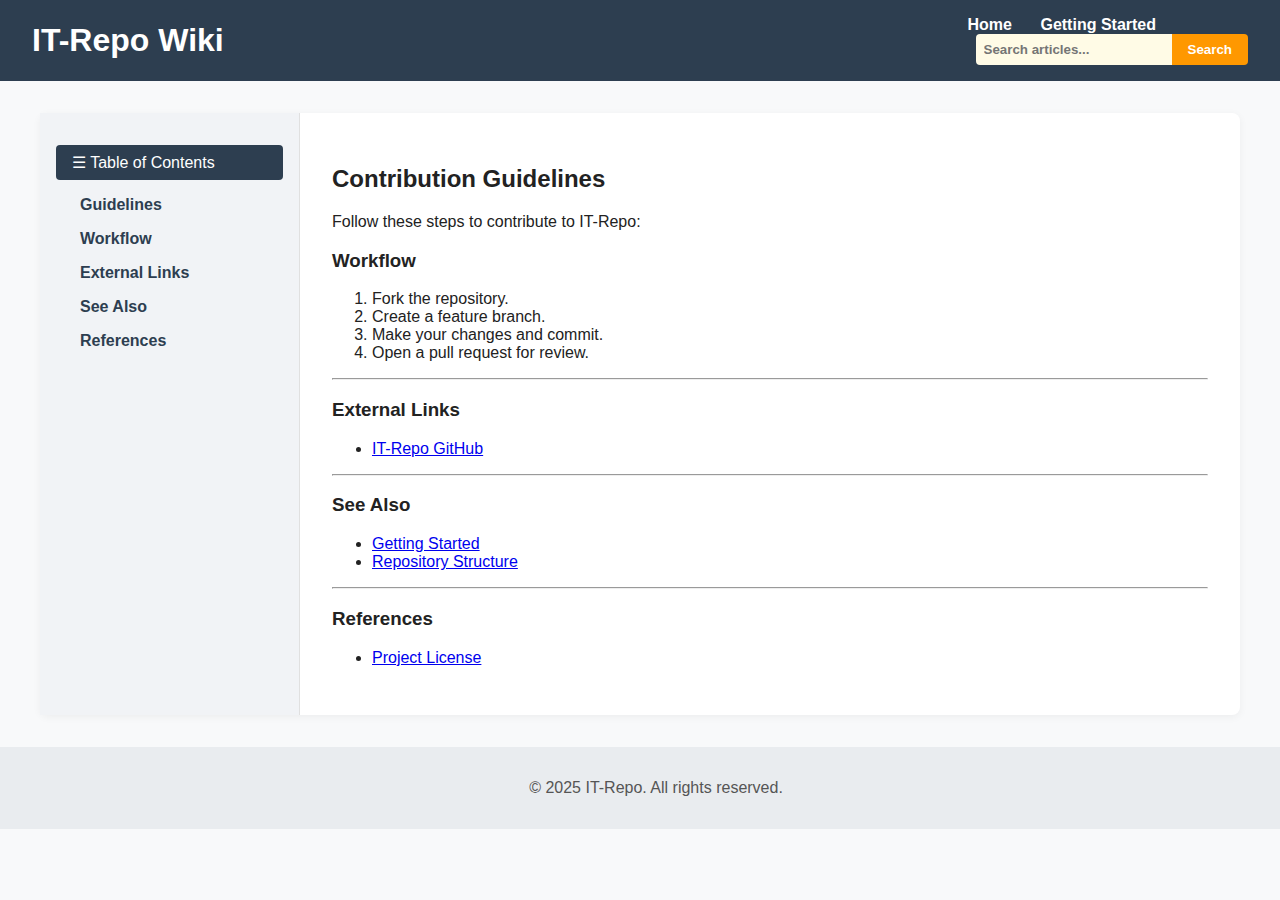
<file: docs/articles/contribution-guidelines.html>
<!DOCTYPE html>
<html lang="en">
<head>
  <meta charset="UTF-8">
  <meta name="viewport" content="width=device-width, initial-scale=1.0">
  <title>Contribution Guidelines</title>
  <link rel="stylesheet" href="../styles/main.css">
</head>
<body>
  <header>
    <h1>IT-Repo Wiki</h1>
    <nav>
      <a href="../index.html">Home</a>
      <a href="getting-started.html">Getting Started</a>
      <form id="search-form" style="margin-left: 2rem; display: flex; align-items: center;">
        <input type="text" id="search-input" placeholder="Search articles..." style="padding: 0.5rem; border-radius: 4px 0 0 4px; border: none; background: #fffbe6; color: #222; font-weight: bold; outline: none; width: 180px;">
        <button type="submit" style="padding: 0.5rem 1rem; border-radius: 0 4px 4px 0; border: none; background: #ff9800; color: #fff; font-weight: bold; cursor: pointer;">Search</button>
      </form>
  </header>
  <div class="wiki-container">
    <main>
      <nav class="sidebar" id="sidebar-nav">
        <button id="sidebar-toggle" aria-label="Toggle navigation">☰ Table of Contents</button>
        <ul class="toc" id="toc-list">
          <li><a href="#guidelines">Guidelines</a></li>
          <li><a href="#workflow">Workflow</a></li>
          <li><a href="#external-links">External Links</a></li>
          <li><a href="#see-also">See Also</a></li>
          <li><a href="#references">References</a></li>
        </ul>
      </nav>
      <section class="wiki-content">
        <h2 id="guidelines">Contribution Guidelines</h2>
        <p>Follow these steps to contribute to IT-Repo:</p>
        <div id="workflow">
          <h3>Workflow</h3>
          <ol>
            <li>Fork the repository.</li>
            <li>Create a feature branch.</li>
            <li>Make your changes and commit.</li>
            <li>Open a pull request for review.</li>
          </ol>
        </div>
        <hr>
        <h3 id="external-links">External Links</h3>
        <ul>
          <li><a href="https://github.com/atulk93/IT-Repo">IT-Repo GitHub</a></li>
        </ul>
        <hr>
        <h3 id="see-also">See Also</h3>
        <ul>
          <li><a href="getting-started.html">Getting Started</a></li>
          <li><a href="repo-structure.html">Repository Structure</a></li>
        </ul>
        <hr>
        <h3 id="references">References</h3>
        <ul>
          <li><a href="../LICENSE">Project License</a></li>
        </ul>
      </section>
    </main>
  </div>
  <footer>
    <p>&copy; 2025 IT-Repo. All rights reserved.</p>
  </footer>
  <script src="../scripts/main.js"></script>
  <script>
    // Collapsible sidebar navigation
    const sidebarToggle = document.getElementById('sidebar-toggle');
    const tocList = document.getElementById('toc-list');
    sidebarToggle.addEventListener('click', function() {
      tocList.classList.toggle('collapsed');
    });
  </script>
</body>
</html>
</file>
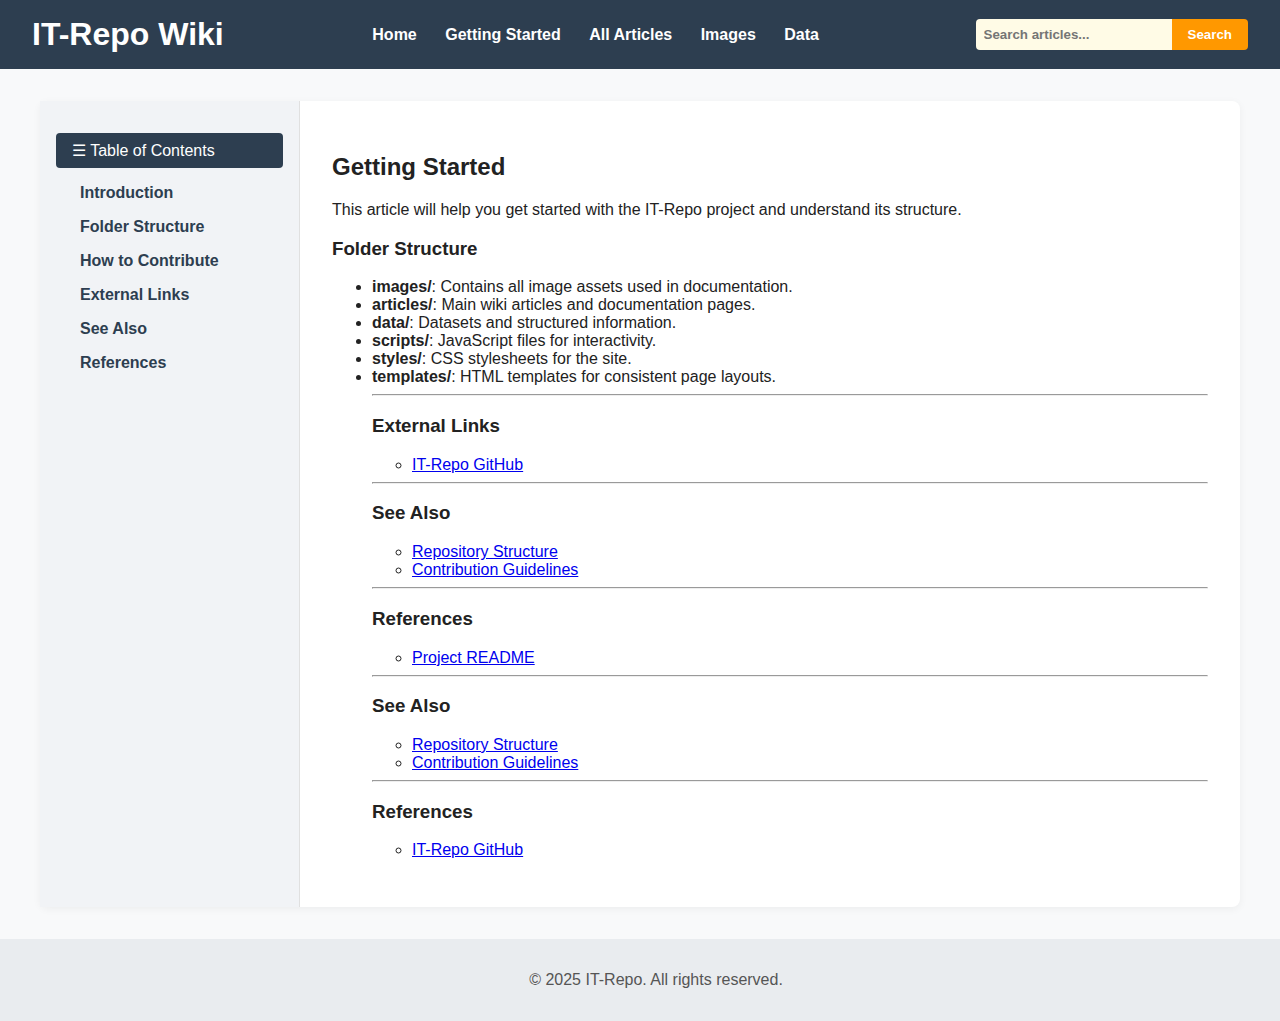
<file: docs/articles/getting-started.html>
<!DOCTYPE html>
<html lang="en">
<head>
  <meta charset="UTF-8">
  <meta name="viewport" content="width=device-width, initial-scale=1.0">
  <title>Getting Started</title>
  <link rel="stylesheet" href="../styles/main.css">
</head>
<body>
  <header>
    <h1>IT-Repo Wiki</h1>
    <nav>
      <a href="../index.html">Home</a>
      <a href="getting-started.html">Getting Started</a>
      <a href="../articles/">All Articles</a>
      <a href="../images/">Images</a>
      <a href="../data/">Data</a>
    </nav>
      <form id="search-form" style="margin-left: 2rem; display: flex; align-items: center;">
        <input type="text" id="search-input" placeholder="Search articles..." style="padding: 0.5rem; border-radius: 4px 0 0 4px; border: none; background: #fffbe6; color: #222; font-weight: bold; outline: none; width: 180px;">
        <button type="submit" style="padding: 0.5rem 1rem; border-radius: 0 4px 4px 0; border: none; background: #ff9800; color: #fff; font-weight: bold; cursor: pointer;">Search</button>
      </form>
  </header>
  <div class="wiki-container">
    <main>
      <nav class="sidebar" id="sidebar-nav">
        <button id="sidebar-toggle" aria-label="Toggle navigation">☰ Table of Contents</button>
        <ul class="toc" id="toc-list">
          <li><a href="#introduction">Introduction</a></li>
          <li><a href="#structure">Folder Structure</a></li>
          <li><a href="#contribute">How to Contribute</a></li>
          <li><a href="#external-links">External Links</a></li>
          <li><a href="#see-also">See Also</a></li>
          <li><a href="#references">References</a></li>
        </ul>
      </nav>
      <section class="wiki-content">
        <h2 id="introduction">Getting Started</h2>
        <p>This article will help you get started with the IT-Repo project and understand its structure.</p>
        <div id="structure">
          <h3>Folder Structure</h3>
          <ul>
            <li><strong>images/</strong>: Contains all image assets used in documentation.</li>
            <li><strong>articles/</strong>: Main wiki articles and documentation pages.</li>
            <li><strong>data/</strong>: Datasets and structured information.</li>
            <li><strong>scripts/</strong>: JavaScript files for interactivity.</li>
            <li><strong>styles/</strong>: CSS stylesheets for the site.</li>
            <li><strong>templates/</strong>: HTML templates for consistent page layouts.</li>
          <hr>
          <h3 id="external-links">External Links</h3>
          <ul>
            <li><a href="https://github.com/atulk93/IT-Repo">IT-Repo GitHub</a></li>
          </ul>
          <hr>
          <h3 id="see-also">See Also</h3>
          <ul>
            <li><a href="repo-structure.html">Repository Structure</a></li>
            <li><a href="contribution-guidelines.html">Contribution Guidelines</a></li>
          </ul>
          <hr>
          <h3 id="references">References</h3>
          <ul>
            <li><a href="../README.md">Project README</a></li>
          </ul>
        <hr>
        <h3 id="see-also">See Also</h3>
        <ul>
          <li><a href="repo-structure.html">Repository Structure</a></li>
          <li><a href="contribution-guidelines.html">Contribution Guidelines</a></li>
        </ul>
        <hr>
        <h3 id="references">References</h3>
        <ul>
          <li><a href="https://github.com/atulk93/IT-Repo">IT-Repo GitHub</a></li>
        </ul>
      </section>
    </main>
  </div>
  <footer>
    <p>&copy; 2025 IT-Repo. All rights reserved.</p>
  </footer>
  <script src="../scripts/main.js"></script>
  <script>
    // Collapsible sidebar navigation
    const sidebarToggle = document.getElementById('sidebar-toggle');
    const tocList = document.getElementById('toc-list');
    sidebarToggle.addEventListener('click', function() {
      tocList.classList.toggle('collapsed');
    });
  </script>
</body>
</html>
</file>
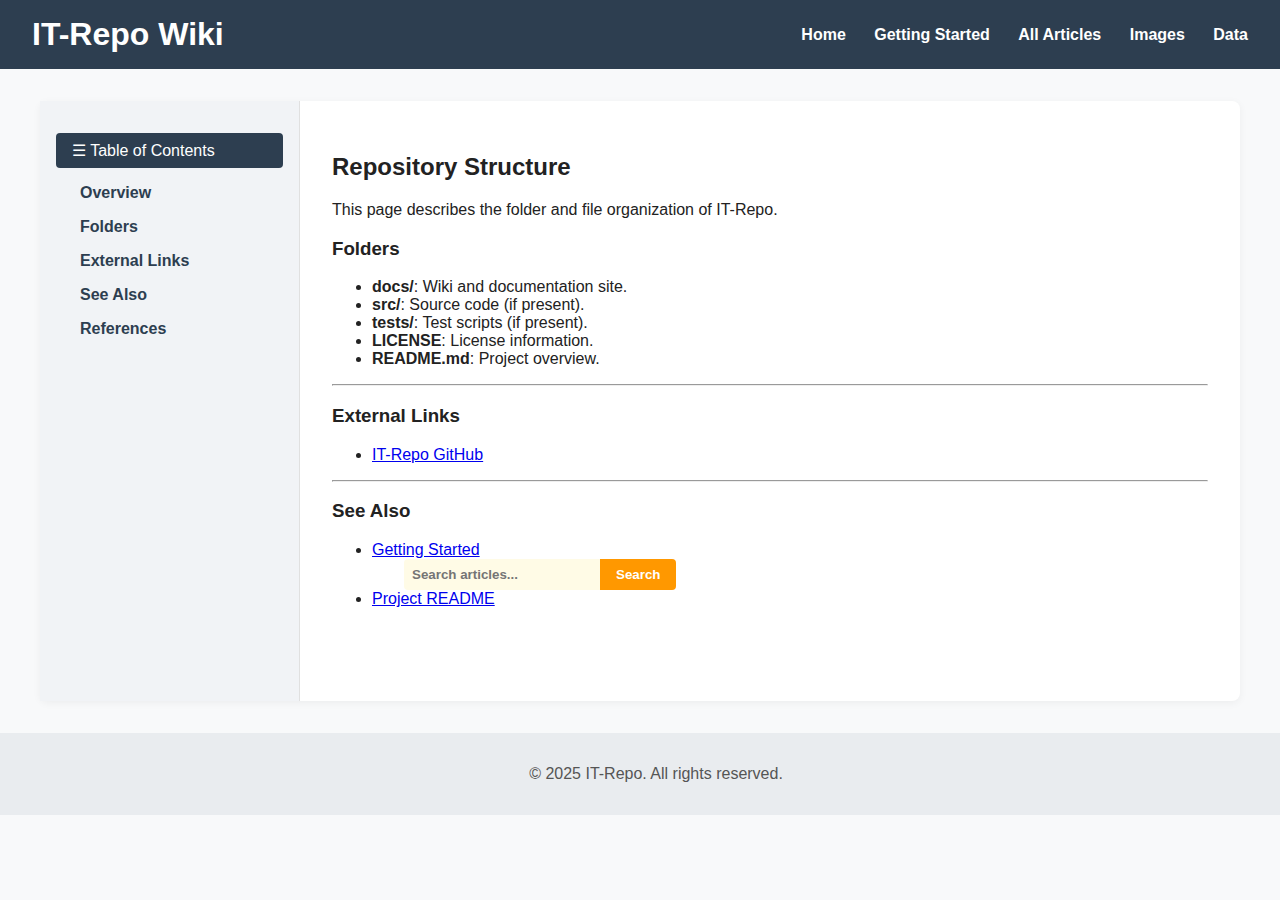
<file: docs/articles/repo-structure.html>
<!DOCTYPE html>
<html lang="en">
<head>
  <meta charset="UTF-8">
  <meta name="viewport" content="width=device-width, initial-scale=1.0">
  <title>Repository Structure</title>
  <link rel="stylesheet" href="../styles/main.css">
</head>
<body>
  <header>
    <h1>IT-Repo Wiki</h1>
    <nav>
      <a href="../index.html">Home</a>
      <a href="getting-started.html">Getting Started</a>
      <a href="../articles/">All Articles</a>
      <a href="../images/">Images</a>
      <a href="../data/">Data</a>
    </nav>
  </header>
  <div class="wiki-container">
    <main>
      <nav class="sidebar" id="sidebar-nav">
        <button id="sidebar-toggle" aria-label="Toggle navigation">☰ Table of Contents</button>
        <ul class="toc" id="toc-list">
          <li><a href="#overview">Overview</a></li>
          <li><a href="#folders">Folders</a></li>
          <li><a href="#external-links">External Links</a></li>
          <li><a href="#see-also">See Also</a></li>
          <li><a href="#references">References</a></li>
        </ul>
      </nav>
      <section class="wiki-content">
        <h2 id="overview">Repository Structure</h2>
        <p>This page describes the folder and file organization of IT-Repo.</p>
        <div id="folders">
          <h3>Folders</h3>
          <ul>
            <li><strong>docs/</strong>: Wiki and documentation site.</li>
            <li><strong>src/</strong>: Source code (if present).</li>
            <li><strong>tests/</strong>: Test scripts (if present).</li>
            <li><strong>LICENSE</strong>: License information.</li>
            <li><strong>README.md</strong>: Project overview.</li>
          </ul>
        </div>
        <hr>
        <h3 id="external-links">External Links</h3>
        <ul>
          <li><a href="https://github.com/atulk93/IT-Repo">IT-Repo GitHub</a></li>
        </ul>
        <hr>
        <h3 id="see-also">See Also</h3>
        <ul>
          <li><a href="getting-started.html">Getting Started</a></li>
          <form id="search-form" style="margin-left: 2rem; display: flex; align-items: center;">
            <input type="text" id="search-input" placeholder="Search articles..." style="padding: 0.5rem; border-radius: 4px 0 0 4px; border: none; background: #fffbe6; color: #222; font-weight: bold; outline: none; width: 180px;">
            <button type="submit" style="padding: 0.5rem 1rem; border-radius: 0 4px 4px 0; border: none; background: #ff9800; color: #fff; font-weight: bold; cursor: pointer;">Search</button>
          </form>
          <li><a href="../README.md">Project README</a></li>
        </ul>
      </section>
    </main>
  </div>
  <footer>
    <p>&copy; 2025 IT-Repo. All rights reserved.</p>
  </footer>
  <script src="../scripts/main.js"></script>
  <script>
    // Collapsible sidebar navigation
    const sidebarToggle = document.getElementById('sidebar-toggle');
    const tocList = document.getElementById('toc-list');
    sidebarToggle.addEventListener('click', function() {
      tocList.classList.toggle('collapsed');
    });
  </script>
</body>
</html>
</file>
<file: docs/styles/main.css>
body {
  font-family: Arial, sans-serif;
  background: #f8f9fa;
  margin: 0;
  color: #222;
  min-height: 100vh;
}
header {
  background: #2d3e50;
  color: #fff;
  padding: 1rem 2rem;
  display: flex;
  align-items: center;
  justify-content: space-between;
  flex-wrap: wrap;
}
header h1 {
  margin: 0;
  font-size: 2rem;
}
nav a {
  color: #fff;
  text-decoration: none;
  margin-left: 1.5rem;
  font-weight: bold;
  font-size: 1rem;
}
nav a:hover {
  text-decoration: underline;
}
main {
  display: flex;
  flex-direction: row;
  max-width: 1200px;
  margin: 2rem auto;
  background: #fff;
  border-radius: 8px;
  box-shadow: 0 2px 8px rgba(0,0,0,0.05);
  min-height: 600px;
}
/* Sidebar styles */
/* Left-side collapsible sidebar styles */
.sidebar {
  width: 260px;
  background: #f1f3f6;
  padding: 2rem 1rem 1rem 1rem;
  border-right: 1px solid #e0e0e0;
  min-height: 100%;
  box-sizing: border-box;
  position: relative;
  transition: width 0.3s;
}
.sidebar button#sidebar-toggle {
  background: #2d3e50;
  color: #fff;
  border: none;
  padding: 0.5rem 1rem;
  font-size: 1rem;
  cursor: pointer;
  width: 100%;
  text-align: left;
  margin-bottom: 1rem;
  border-radius: 4px;
}
.sidebar .toc {
  list-style: none;
  padding: 0;
  margin: 0;
  transition: max-height 0.3s, opacity 0.3s;
  max-height: 1000px;
  opacity: 1;
  overflow: hidden;
}
.sidebar .toc.collapsed {
  max-height: 0;
  opacity: 0;
}
.sidebar .toc li {
  margin-bottom: 1rem;
}
.sidebar .toc a {
  color: #2d3e50;
  text-decoration: none;
  font-weight: bold;
  font-size: 1rem;
}
.sidebar .toc a:hover {
  text-decoration: underline;
}
}
.sidebar h3 {
  margin-top: 0;
  font-size: 1.2rem;
}
.toc {
  list-style: none;
  padding: 0;
}
.toc li {
  margin-bottom: 1rem;
}
.toc a {
  color: #2d3e50;
  text-decoration: none;
  font-weight: bold;
}
.toc a:hover {
  text-decoration: underline;
}
/* Wiki content styles */
.wiki-content {
  flex: 1;
  padding: 2rem;
  min-width: 0;
}
footer {
  text-align: center;
  padding: 1rem;
  background: #e9ecef;
  color: #555;
  position: relative;
  width: 100%;
  bottom: 0;
}
/* Responsive styles */
@media (max-width: 900px) {
  main {
    flex-direction: column;
    max-width: 100vw;
    margin: 0;
    border-radius: 0;
    box-shadow: none;
  }
  .sidebar {
    width: 100%;
    border-right: none;
    border-bottom: 1px solid #e0e0e0;
    padding: 1rem 0.5rem;
    min-height: unset;
    position: static;
  }
  .sidebar button#sidebar-toggle {
    font-size: 1.1rem;
    padding: 0.5rem 0.5rem;
  }
  .wiki-content {
    padding: 1rem;
  }
}

@media (max-width: 600px) {
  header {
    flex-direction: column;
    align-items: flex-start;
    padding: 1rem;
  }
  nav {
    margin-top: 0.5rem;
    width: 100%;
    display: flex;
    flex-wrap: wrap;
    gap: 0.5rem;
  }
  nav a {
    margin-left: 0;
    margin-right: 1rem;
    font-size: 0.95rem;
  }
  .sidebar {
    padding: 0.5rem 0.2rem;
  }
  .sidebar button#sidebar-toggle {
    font-size: 1rem;
    padding: 0.4rem 0.2rem;
  }
  .wiki-content {
    padding: 0.5rem;
  }
}

@media (min-width: 1400px) {
  main {
    max-width: 1400px;
  }
}
</file>
